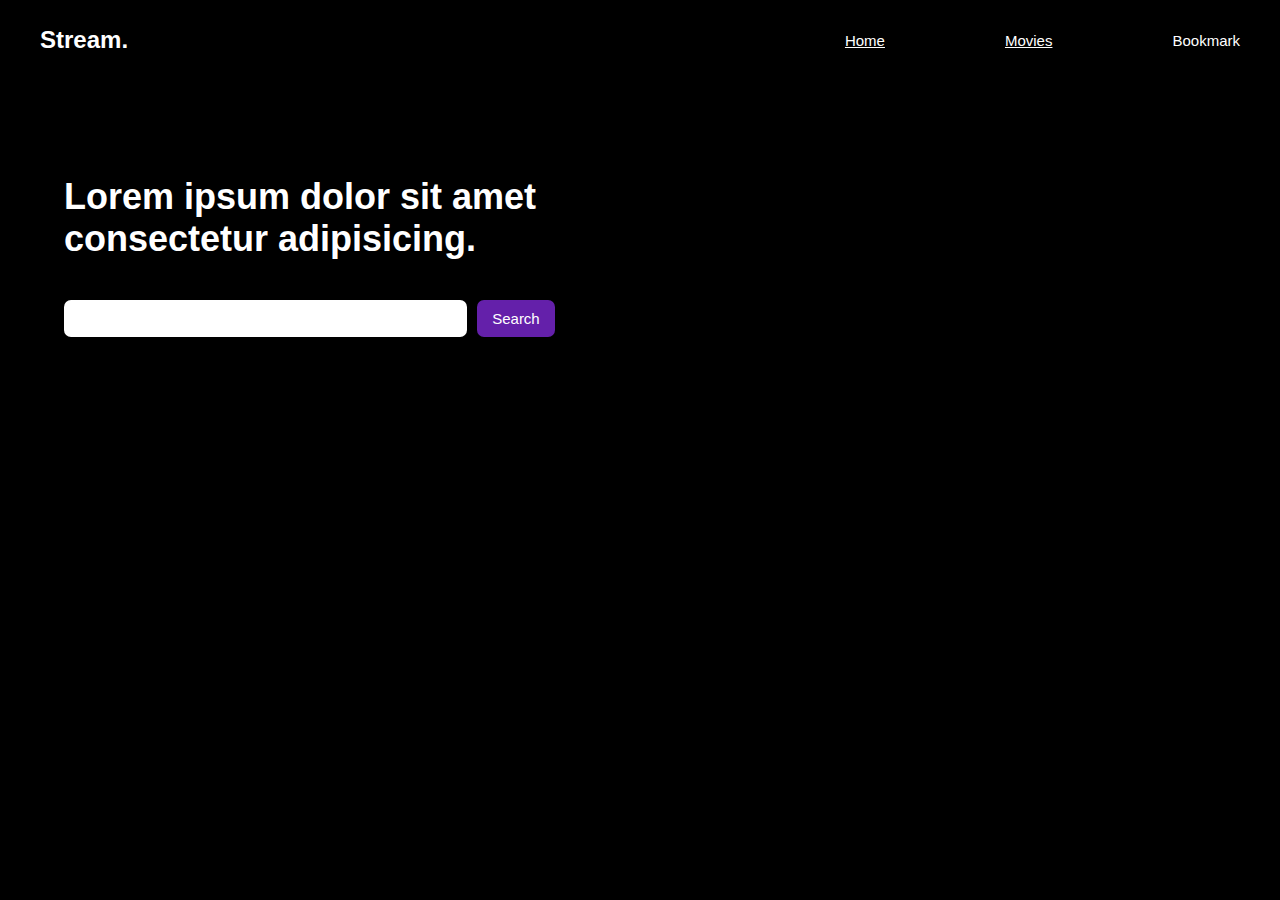
<file: index.html>
<!DOCTYPE html>
<html lang="en">
<head>
    <meta charset="UTF-8">
    <meta name="viewport" content="width=device-width, initial-scale=1.0">
    <title>Movie</title>
    <link rel="stylesheet" href="css/index.css">
</head>
<body>

    <!-- Navbar -->
    <nav>
        <div class="navbar-container">
            <div class="navbar-logo">
                <h1>Stream.</h1>
            </div>
            <div class="navbar-link">
                <a href="/">Home</a>
                <a href="/movies.html">Movies</a>
                <a>Bookmark</a>
            </div>
        </div>
    </nav>
    <!-- End Navbar -->

    <!-- Hero -->
     <div class="hero">
        <div class="hero-container">
            <h1>Lorem ipsum dolor sit amet consectetur adipisicing.</h1>
            <div class="input-search">
                <input type="text" name="" id="">
                <button type="submit">Search</button>
            </div>
        </div>
     </div>
     <!-- End Hero -->

     <!-- Popular -->
     <div class="popular">
        <div class="popular-container" id="film-populer">
        </div>
     </div>
     <!-- End Popular -->

     <script src="js/constants.js"></script>
     <script src="js/index.js"></script>
</body>
</html>
</file>
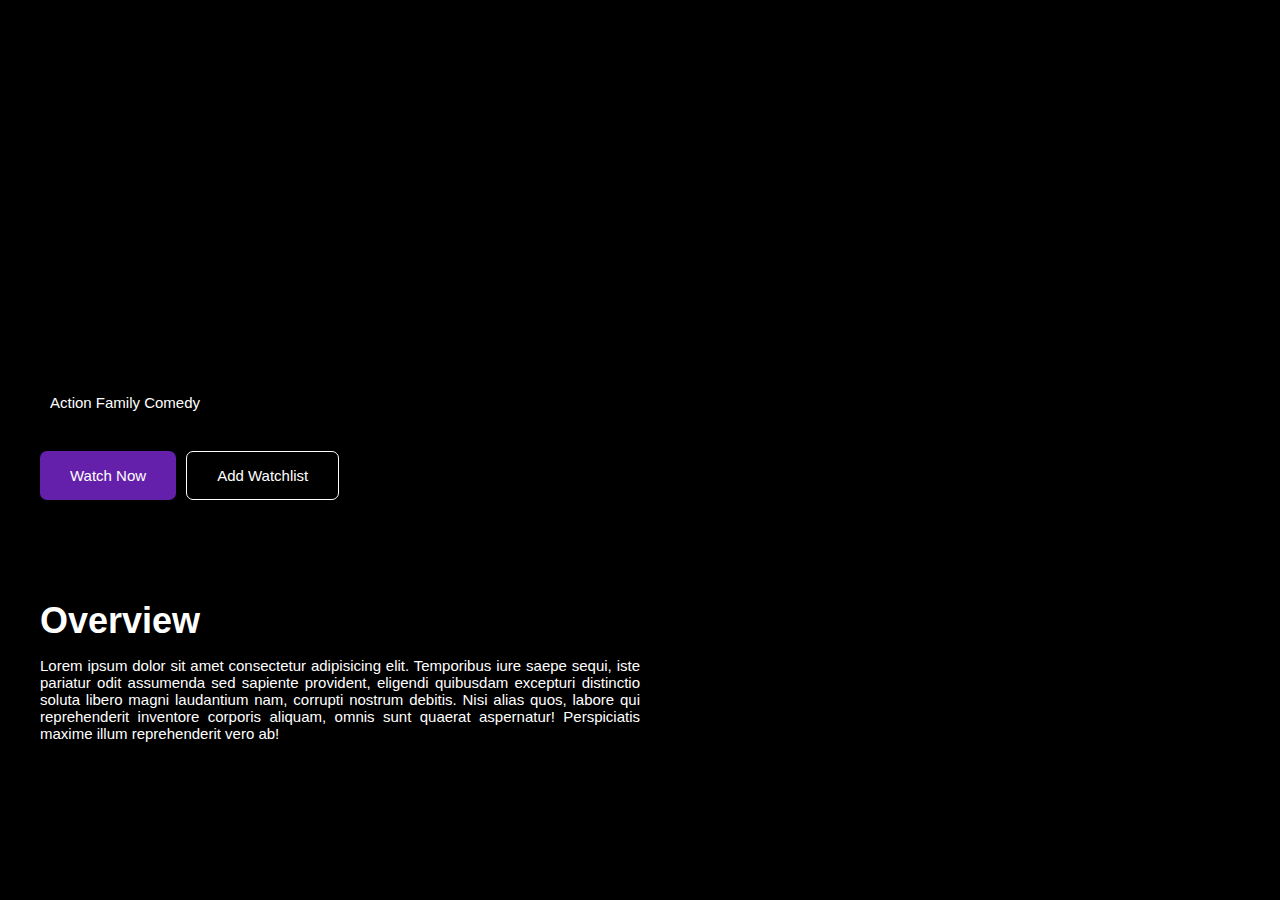
<file: detail.html>
<!DOCTYPE html>
<html lang="en">
  <head>
    <meta charset="UTF-8" />
    <meta name="viewport" content="width=device-width, initial-scale=1.0" />
    <title>Detail</title>
    <link rel="stylesheet" href="css/index.css" />
  </head>
  <body>

    <!-- Overlay Section -->
    <div class="overlay">
      <div class="overlay-container">
        <div class="overlay-information">
          <h1 id="title"></h1>
          <div class="overlay-genre">
            <p id="date"></p>
            <p id="genre">Action Family Comedy</p>
          </div>
          <div class="overlay-button">
            <button class="watch" id="watch">Watch Now</button>
            <button class="add">Add Watchlist</button>
          </div>
        </div>
      </div>
    </div>
    <!--  End Overlay-->

    <!-- Overview Section -->
    <div class="overview">
      <div class="overview-container">
        <h1>Overview</h1>
        <p id="overview">
          Lorem ipsum dolor sit amet consectetur adipisicing elit. Temporibus
          iure saepe sequi, iste pariatur odit assumenda sed sapiente provident,
          eligendi quibusdam excepturi distinctio soluta libero magni laudantium
          nam, corrupti nostrum debitis. Nisi alias quos, labore qui
          reprehenderit inventore corporis aliquam, omnis sunt quaerat
          aspernatur! Perspiciatis maxime illum reprehenderit vero ab!
        </p>
      </div>
    </div>
    <!-- End Overview-->

    <script src="js/constants.js"></script>
    <script src="js/detail.js"></script>
  </body>
</html>
</file>
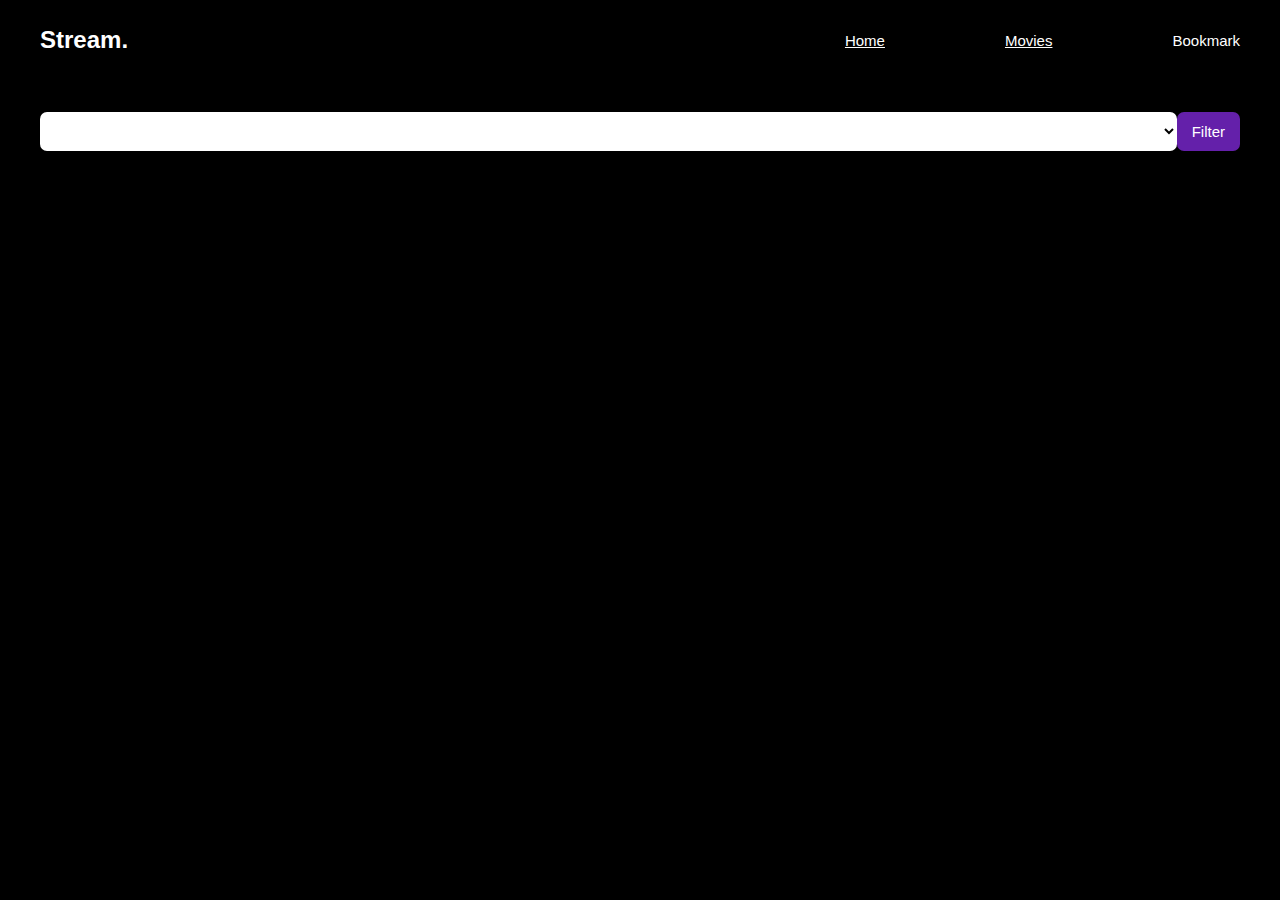
<file: movies.html>
<!DOCTYPE html>
<html lang="en">
<head>
    <meta charset="UTF-8">
    <meta name="viewport" content="width=device-width, initial-scale=1.0">
    <title>Movies</title>
    <link rel="stylesheet" href="css/index.css">
</head>
<body>  

    <!-- Navbar  -->
    <nav>
        <div class="navbar-container">
            <div class="navbar-logo">
                <h1>Stream.</h1>
            </div>
            <div class="navbar-link">
                <a href="/">Home</a>
                <a href="/movies.html">Movies</a>
                <a>Bookmark</a>
            </div>
        </div>
    </nav>
    <!-- End Navbar -->

    <!-- Filter -->
    <div class="filter">
        <div class="filter-container">
            <div class="input-filter">
                <select id="filter">
                    
                </select>
                <button id="button-filter">Filter</button>
            </div>
        </div>
    </div>
    <!-- End Filter -->


    <!-- Movies Content -->
    <div class="movies">
        <div class="movie-container" id="movies">
            
        </div>
    </div>
    <!-- End Movies Content -->

    <script src="js/constants.js"></script>
    <script src="js/movies.js"></script>
</body>
</html>
</file>
<file: css/index.css>
@import "navbar.css";
@import "hero.css";
@import "popular.css";
@import "category.css";
@import "movies.css";
@import "overlay.css";
@import "overview.css";

:root {
    --warna-hitam: #000;
    --warna-putih: #fff;
    --warna-ungu: #6420AA;
    --ukuran-judul: 36px;
    --ukuran-body: 15px;
    --ukuran-heading: 24px;
    --ukuran-container: 1200px;
}

* { 
    margin: 0;
    padding: 0;
}

body {
    font-family: sans-serif;
    background-color: var(--warna-hitam);
}

@media (max-width: 768px) {
    :root {
        --ukuran-judul: 28px;
        --ukuran-body: 13px;
        --ukuran-heading: 18px;
    }
}
</file>
